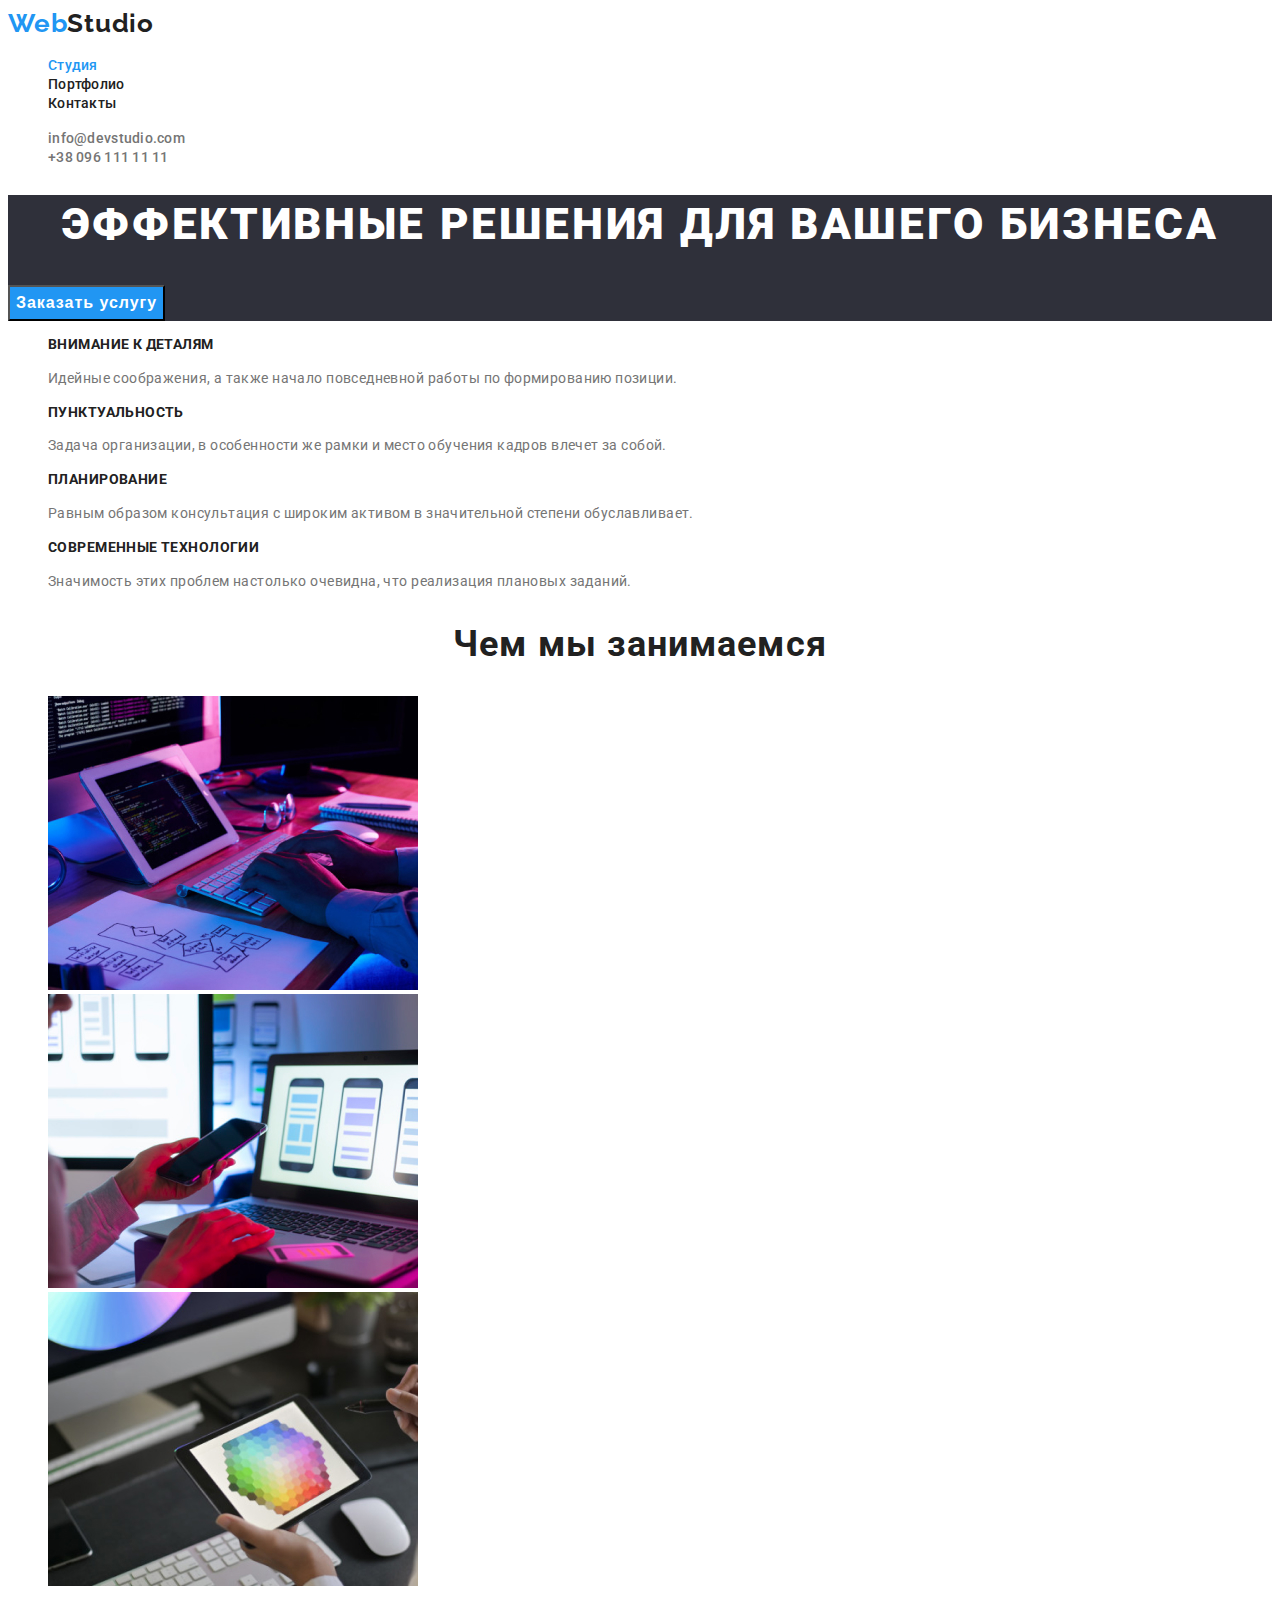
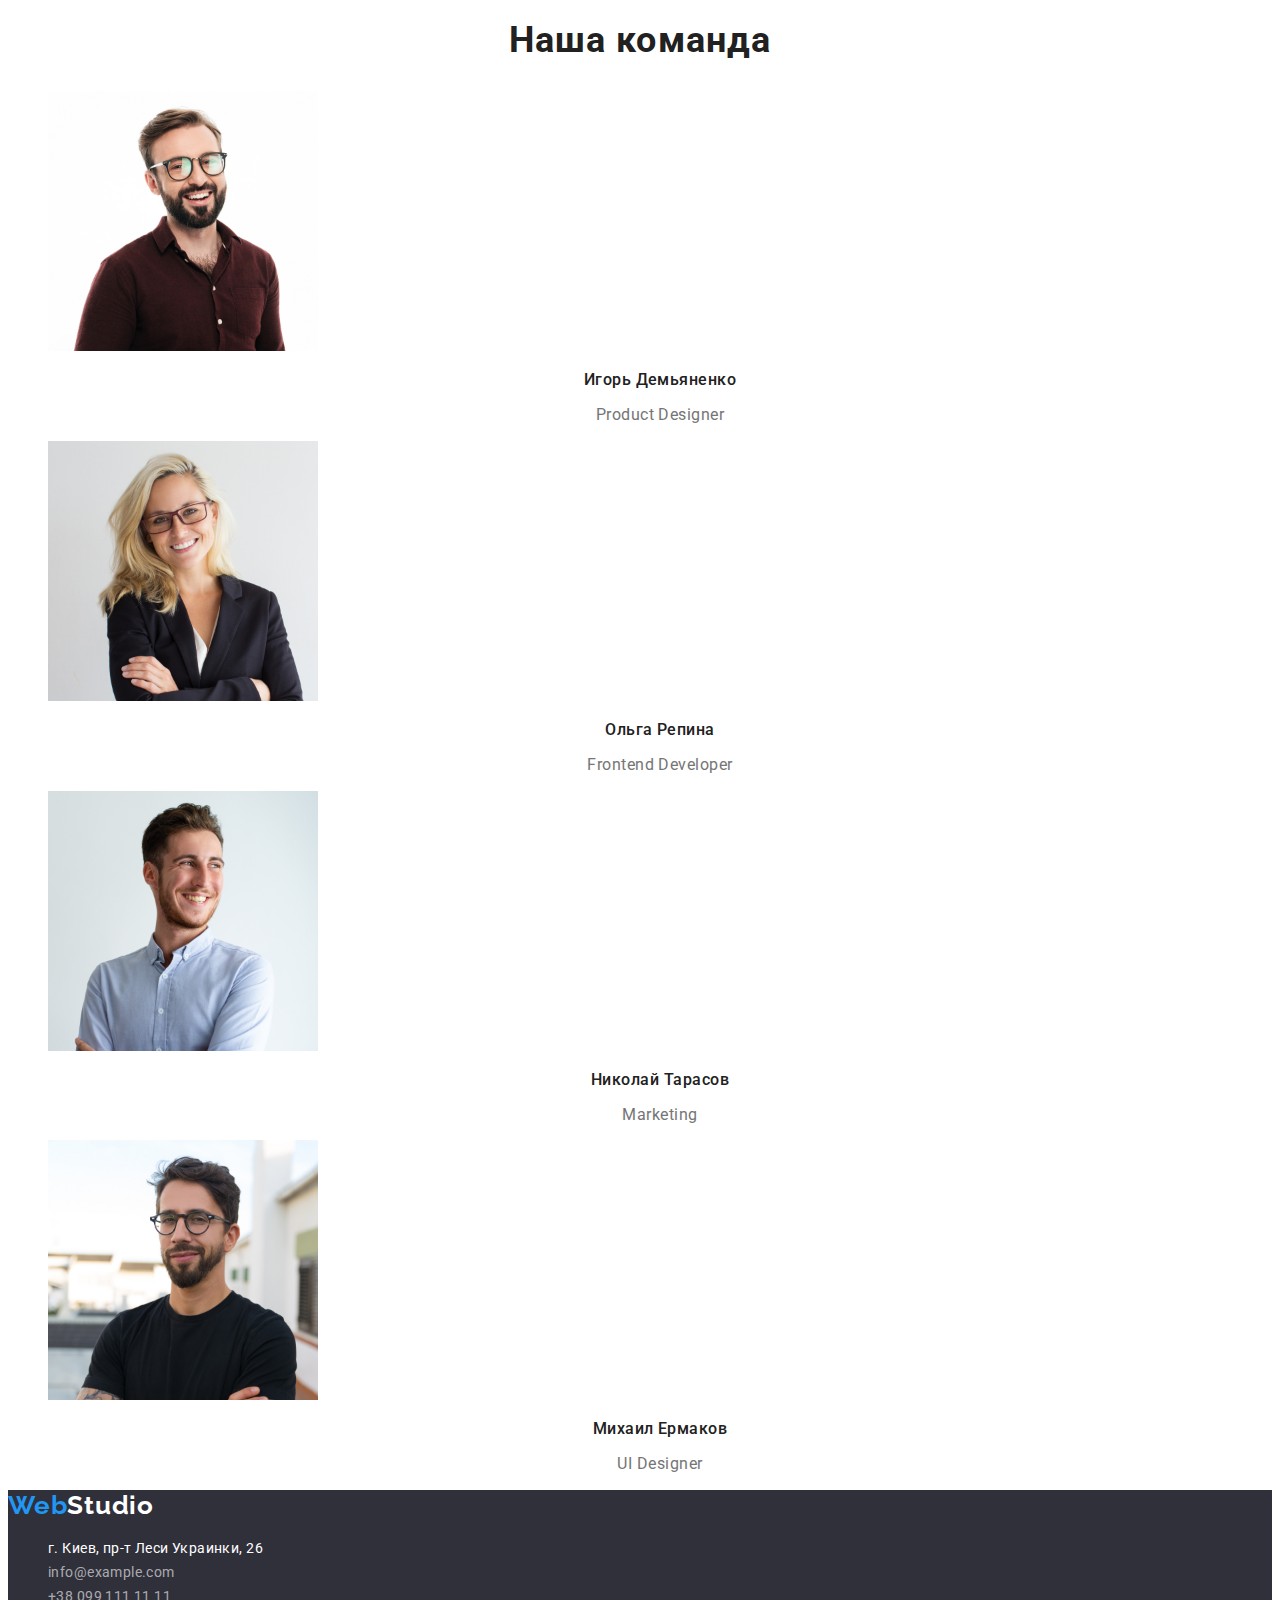
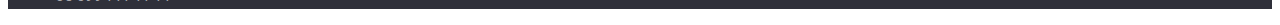
<file: index.html>
<!DOCTYPE html>
<html lang="ru">
<head>
    <meta charset="UTF-8">
    <meta http-equiv="X-UA-Compatible" content="IE=edge">
    <meta name="viewport" content="width=device-width, initial-scale=1.0">
    <title>WebStudio</title>
    <link rel="preconnect" href="https://fonts.googleapis.com">
<link rel="preconnect" href="https://fonts.gstatic.com" crossorigin>
<link href="https://fonts.googleapis.com/css2?family=Roboto:wght@400;500;700;900&display=swap" rel="stylesheet">
<link rel="preconnect" href="https://fonts.googleapis.com">
<link rel="preconnect" href="https://fonts.gstatic.com" crossorigin>
<link href="https://fonts.googleapis.com/css2?family=Raleway:wght@700&family=Roboto:wght@400;500;700;900&display=swap" rel="stylesheet">
    <link rel="stylesheet" href="./css/styles.css">
</head>
<body>
    <!---HEADER-->
    <header class="page-header">
        <nav class="navigation">   
            <a class="logo-link link" href="" lang="en">Web<span class="logo-accent">Studio</span></a>
            <ul class="menu list">
            <li class="menu-item">
                <a class="menu-link-studio link" href="">Студия</a>
            </li>
            <li class="menu-item">
                <a class="menu-link link" href="./portfolio.html">Портфолио</a>
            <li class="menu-item">
                <a class="menu-link link" href="">Контакты</a>
            </li>
            </ul>
        </nav>
        <ul class="adress list">
            <li>
                <a class="mail link" href="mailto:info@devstudio.com">info@devstudio.com</a>
            </li>
            <li>
                <a class="phone-number link" href="tel:+380961111111">+38 096 111 11 11</a>
            </li>
        </ul>
    </header>
    <main>
        <section class="hero">
            <h1 class="main-tittle" id="tittle">Эффективные решения для вашего бизнеса</h1>
            <button class="modal-btn" type="button">Заказать услугу</button>
        </section>
        <section class="hero2">
            <ul class="list">
                <li>
                    <h3 class="tittle">Внимание к деталям</h3>
                    <p class="suptittle">Идейные соображения, а также начало повседневной работы по формированию позиции.</p>
                </li>
                <li>
                    <h3 class="tittle">Пунктуальность</h3>
                    <p class="suptittle">Задача организации, в особенности же рамки и место обучения кадров влечет за собой.</p>
                </li>
                <li>
                    <h3 class="tittle">Планирование</h3>
                    <p class="suptittle">Равным образом консультация с широким активом в значительной степени обуславливает.</p>
                </li>
                <li>
                    <h3 class="tittle">Современные технологии</h3>
                    <p class="suptittle">Значимость этих проблем настолько очевидна, что реализация плановых заданий.</p>
                </li>
            </ul>   
        </section>
        <section class="about">
            <h2 class="main-about">Чем мы занимаемся</h2>
            <ul class="table-about list">
                <li>
                    <img src="./Images/About/img.jpg" alt="Пишет на планшете" width="370" height="294">
                </li>
                <li>
                    <img src="./Images/About/img1.jpg" alt="Пишет на ноутбуке В руке телефон " width="370" height="294">
                </li>
                <li>
                    <img src="./Images/About/img2.jpg" alt="Пишет маркером на планшете" width="370" height="294">
                </li>
            </ul>
        </section>
        <section class="our-team">
            <h2 class="our-team-main">Наша команда</h2>
            <ul class="our-team-table list">
                <li>
                    <img src="./Images/People/img.jpg" alt="Игорь Демьяненко" width="270" height="260">
                    <h3 class="name">Игорь Демьяненко</h3>
                    <p class="position">Product Designer</p>
                </li>
                <li>
                    <img src="./Images/People/img1.jpg" alt="Ольга Репина" width="270" height="260">
                    <h3 class="name">Ольга Репина</h3>
                    <p class="position">Frontend Developer</p>
                </li>
                <li>
                    <img src="./Images/People/img2.jpg" alt="Николай Тарасов" width="270" height="260">
                    <h3 class="name">Николай Тарасов</h3>
                    <p class="position">Marketing</p>
                </li>
                <li>
                    <img src="./Images/People/img3.jpg" alt="Михаил Ермаков" width="270" height="260">
                    <h3 class="name">Михаил Ермаков</h3>
                    <p class="position">UI Designer</p>
                </li>
            </ul>
        </section>
    </main>
    <footer class="footer">
        <a class="logo-link-footer link" href="">Web<span class="logo-accent-footer">Studio</span></a>
        <address class="address">
            <ul class="link list">
                <li>
                    <a class="map-address-link link" href="https://goo.gl/maps/BHFGsW7ksvpGv4Fn7" target="blank" rel="noopener noreferrer">г. Киев,
                        пр-т Леси Украинки, 26</a>
                </li>
                <li>
                    <a class="mail-link-footer link" href="mailto:info@example.com">info@example.com</a>
                </li>
                <li>
                    <a class="phone-number-footer link" href="tel:+380991111111">+38 099 111 11 11</a>
                </li>
            </ul>
        </address>
    </footer>
</body>
</file>
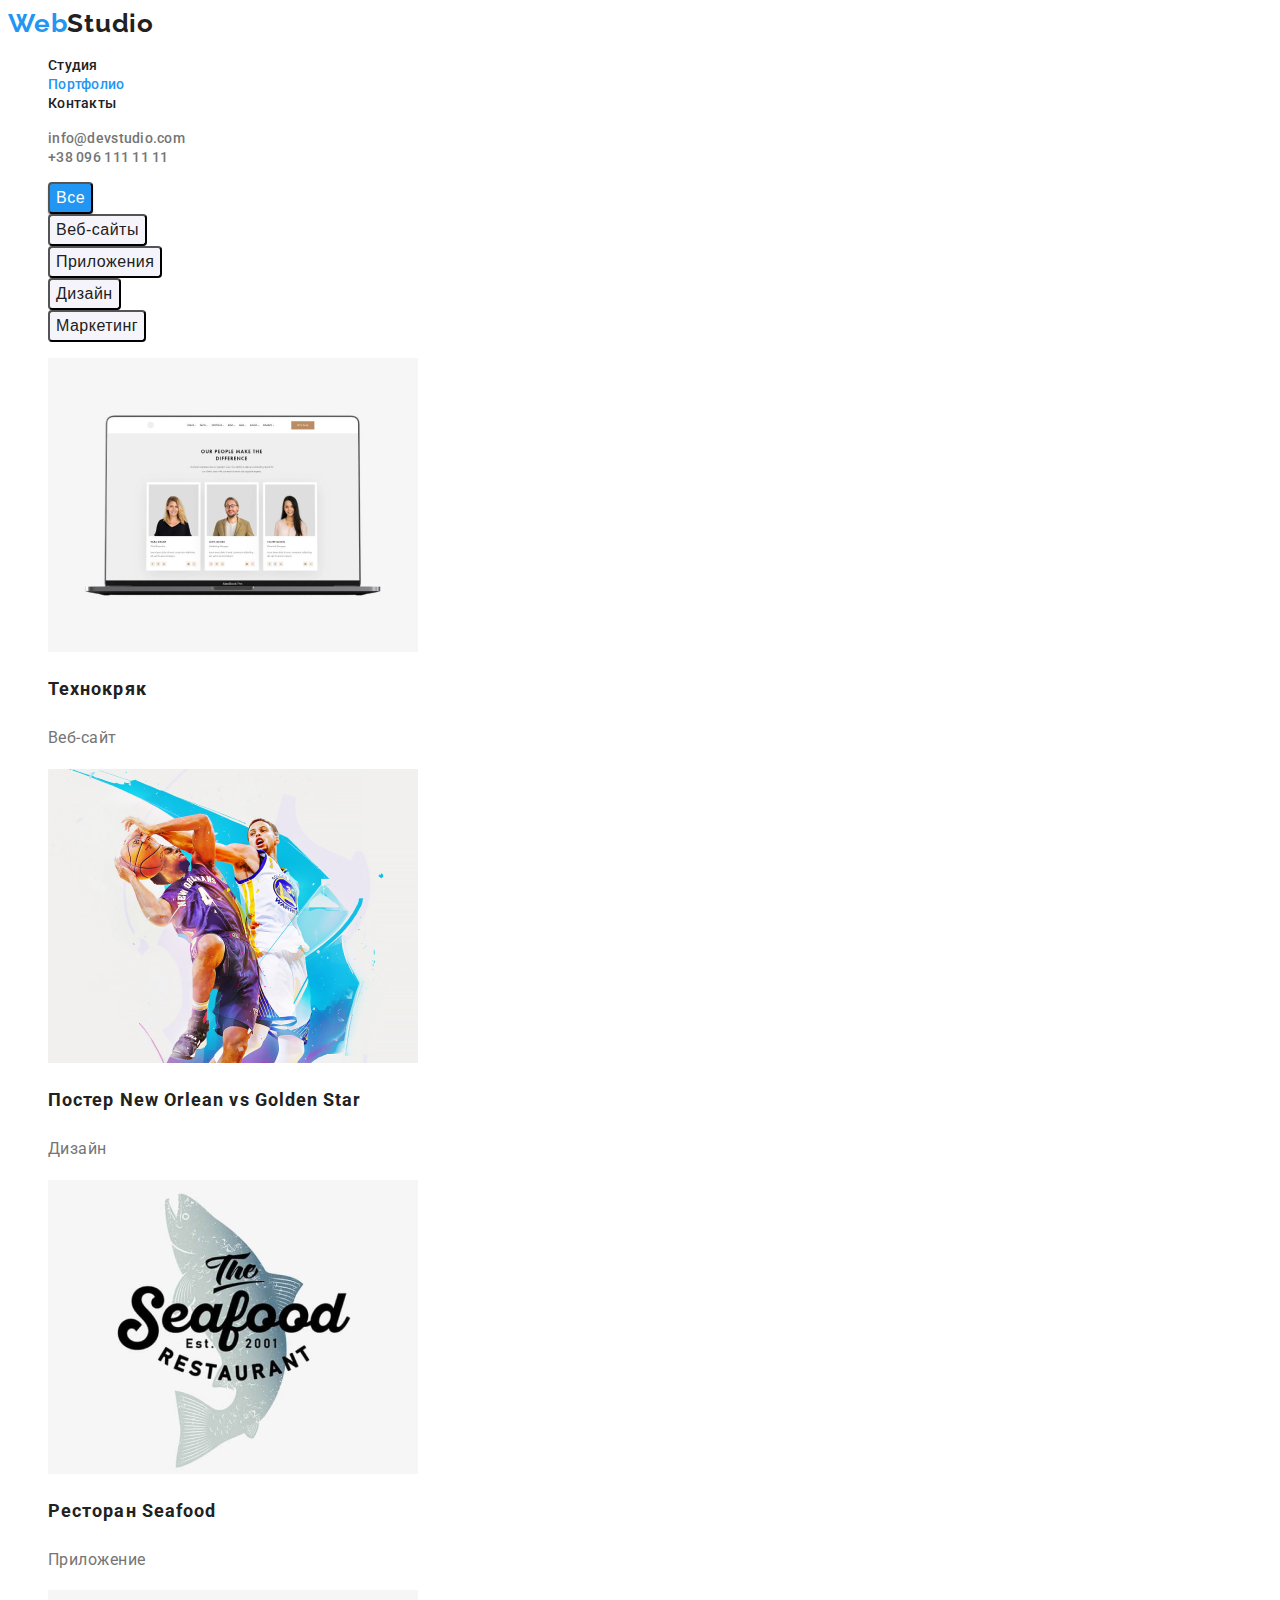
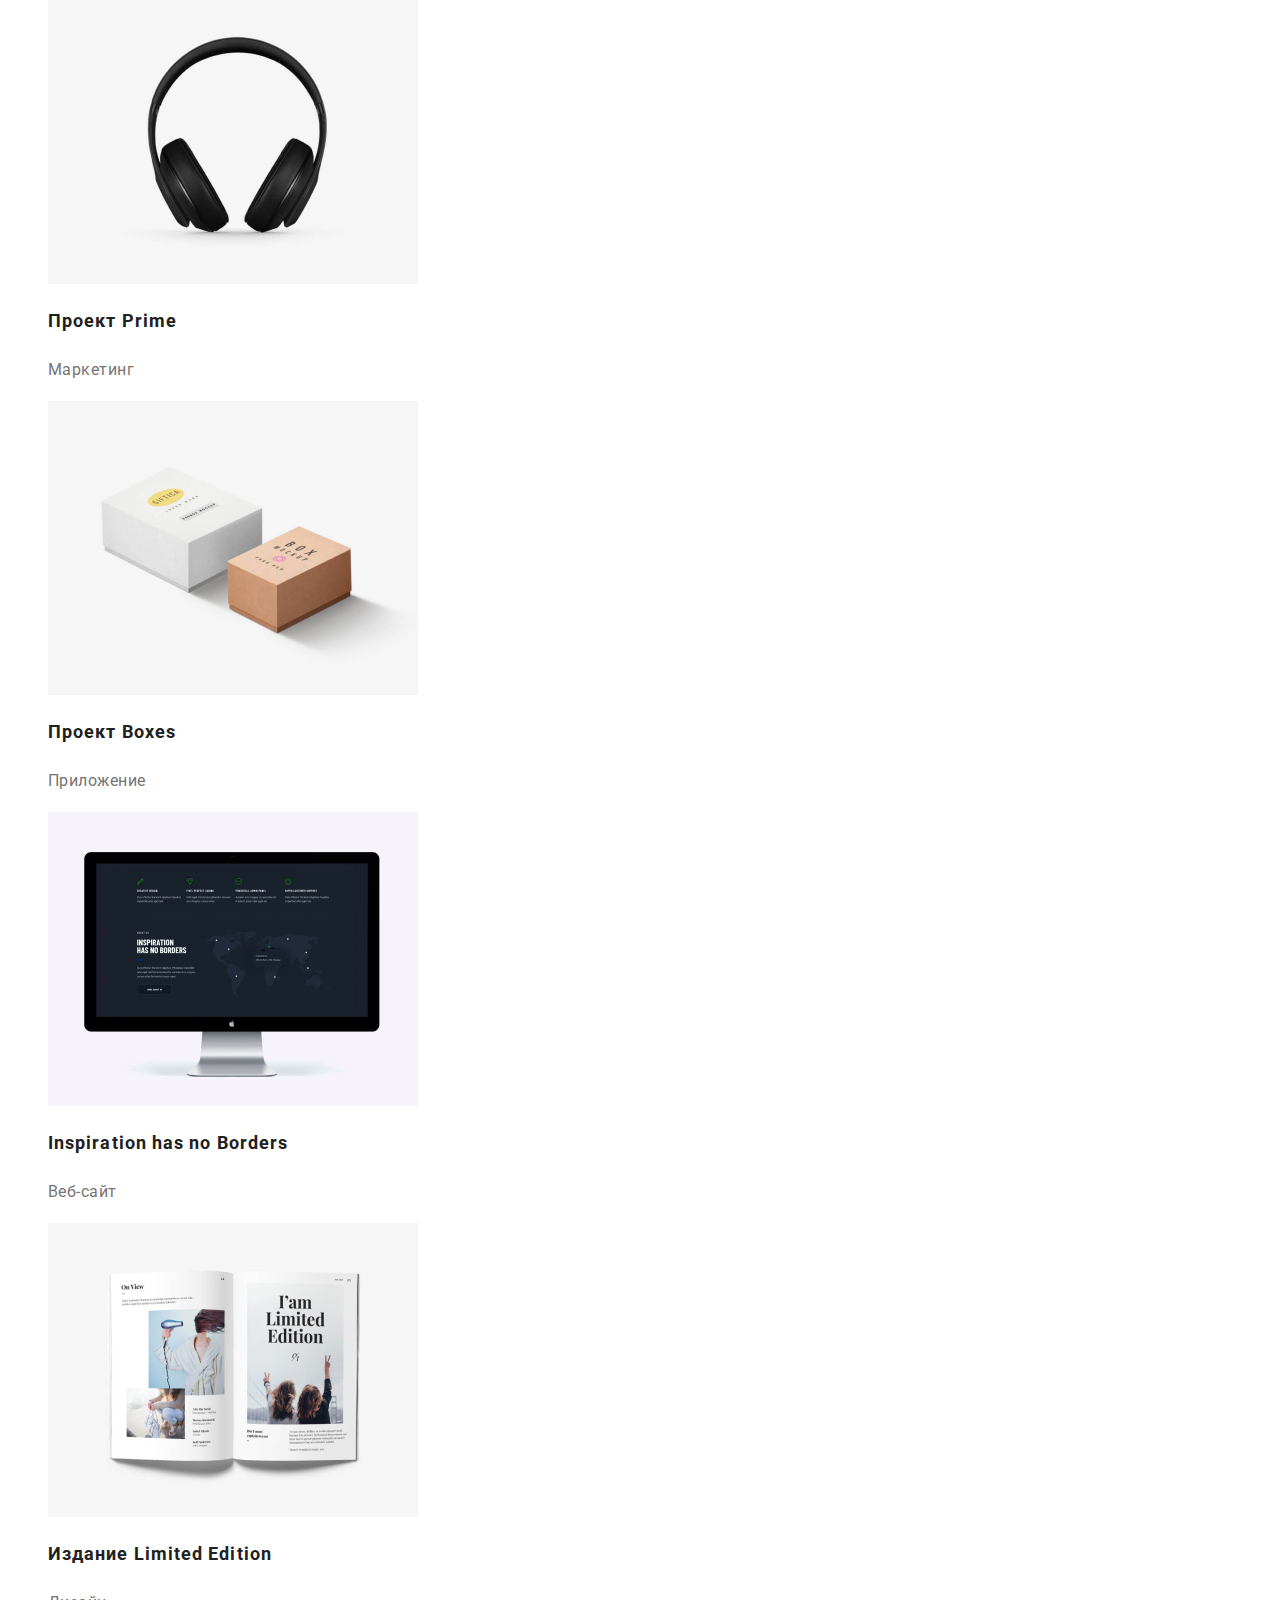
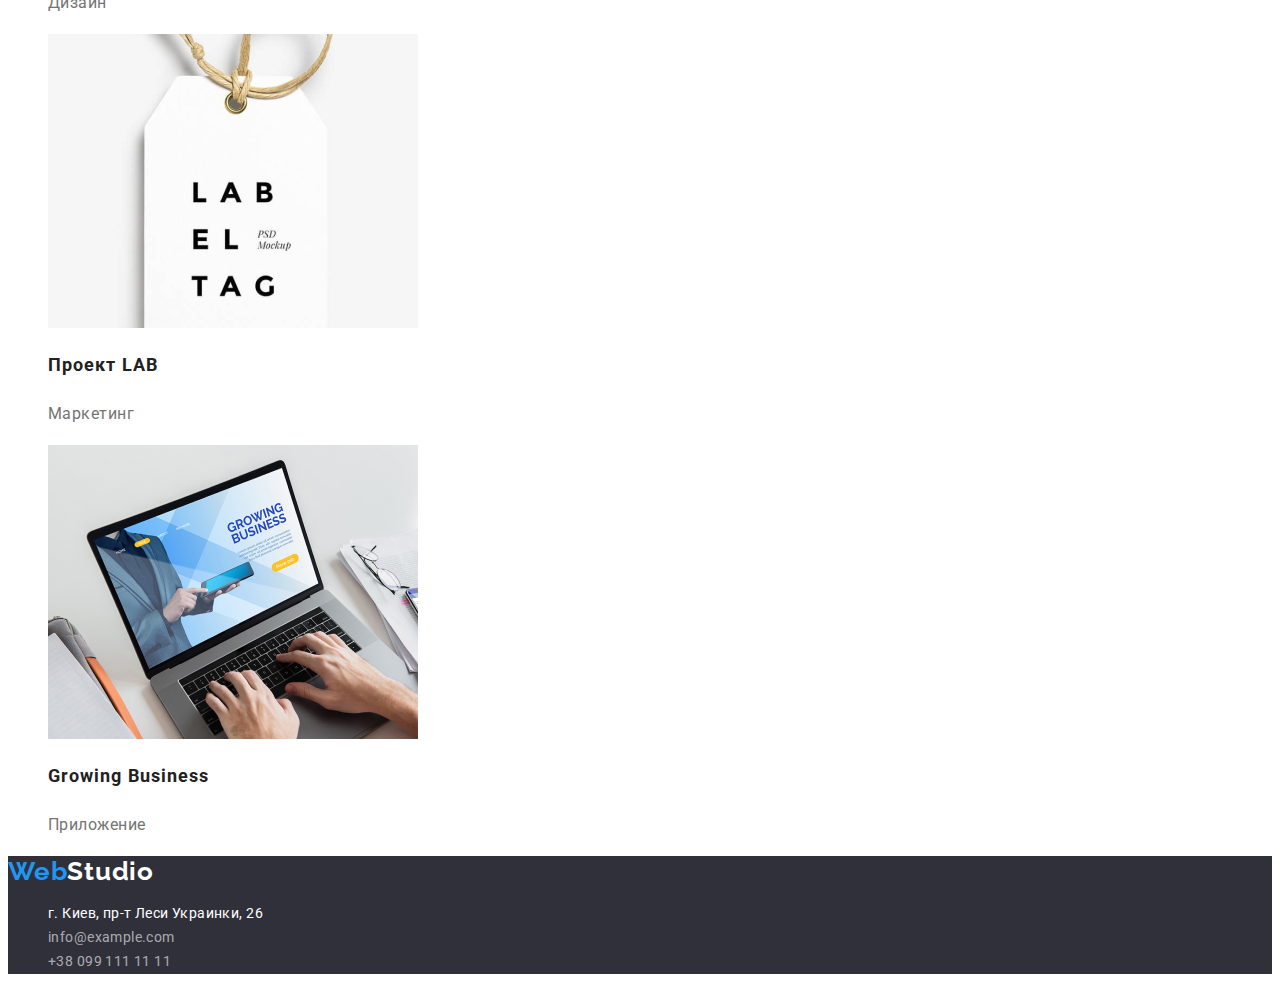
<file: portfolio.html>
<!DOCTYPE html>
<html lang="ru">
<head>
    <meta charset="UTF-8">
    <meta http-equiv="X-UA-Compatible" content="IE=edge">
    <meta name="viewport" content="width=device-width, initial-scale=1.0">
    <title>WebStudio</title>
    <link rel="preconnect" href="https://fonts.googleapis.com">
<link rel="preconnect" href="https://fonts.gstatic.com" crossorigin>
<link href="https://fonts.googleapis.com/css2?family=Roboto:wght@400;500;700;900&display=swap" rel="stylesheet">
<link rel="preconnect" href="https://fonts.googleapis.com">
<link rel="preconnect" href="https://fonts.gstatic.com" crossorigin>
<link href="https://fonts.googleapis.com/css2?family=Raleway:wght@700&family=Roboto:wght@400;500;700;900&display=swap" rel="stylesheet">
    <link rel="stylesheet" href="./css/styles.css">

</head>
<body>
    <header class="page-header">
        <nav class="navigation">
            <a class="logo-link link" href="" lang="en">Web<span class="logo-accent">Studio</span></a>
            <ul class="menu list">
                <li class="menu-item">
                   <a class="menu-link link" href="./index.html">Студия</a>
                </li>
                <li class="menu-item">
                   <a class="menu-link-portfolio link" href="">Портфолио</a>
                </li>
                <li class="menu-item">
                    <a class="menu-link link" href="">Контакты</a> 
                </li>
                </ul>
 </nav>
    <ul class="adress list">
        <li>
            <a class="mail link" href="mailto:info@devstudio.com">info@devstudio.com</a>
        </li>
        <li>
            <a class="phone-number link" href="tel:+380961111111">+38 096 111 11 11</a>
        </li>
</ul>
    </header>
    <main>
        <section class="button-type">
            <nav class="button-type-navigation">
                <div class="button-type-div">
                    <ul class="button-type-list list">
                        <li class="button-type-li">
                            <button class="button-all" type="button">Все</button>
                        </li>
                        <li>
                            <button class="button-websities" type="button">Веб-сайты</button>
                        </li>
                        <li>
                            <button class="button-applications" type="button">Приложения</button>
                        </li>
                        <li>
                            <button class="button-design" type="button">Дизайн</button>
                        </li>
                        <li>
                            <button class="button-marketing" type="button">Маркетинг</button>
                        </li>
                    </ul>
                </div>
            </nav>
            <ul class=" list">
                <li>
                    <img src="./Images/About/prtfolio.jpg" alt="">
                    <h2>Технокряк</h2>
                    <p>Веб-сайт</p>
                </li>
                <li>
                    <img src="./Images/About/prtfolio1.jpg" alt="">
                    <h2>Постер New Orlean vs Golden Star</h2>
                    <p>Дизайн</p>
                </li>
                <li>
                    <img src="./Images/About/prtfolio2.jpg" alt="">
                    <h2>Ресторан Seafood</h2>
                    <p>Приложение</p>
                </li>
                <li>
                    <img src="./Images/About/prtfolio3.jpg" alt="">
                    <h2>Проект Prime</h2>
                    <p>Маркетинг</p>
                </li>
                <li>
                    <img src="./Images/About/prtfolio4.jpg" alt="">
                    <h2>Проект Boxes</h2>
                    <p>Приложение</p>
                </li>
                <li>
                    <img src="./Images/About/prtfolio5.jpg" alt="">
                    <h2>Inspiration has no Borders</h2>
                    <p>Веб-сайт</p>
                </li>
                <li>
                    <img src="./Images/About/prtfolio6.jpg" alt="">
                    <h2>Издание Limited Edition</h2>
                    <p>Дизайн</p>
                </li>
                <li>
                    <img src="./Images/About/prtfolio7.jpg" alt="">
                    <h2>Проект LAB</h2>
                    <p>Маркетинг</p>
                </li>
                <li>
                    <img src="./Images/About/prtfolio8.jpg" alt="">
                    <h2>Growing Business</h2>
                    <p>Приложение</p>
                </li>
            </ul>
        </section>
    </main>
    <footer class="footer">
        <a class="logo-link-footer link" href="">Web<span class="logo-accent-footer">Studio</span></a>
        <address class="address">
            <ul class="link list">
                <li>
                    <a class="map-address-link link" href="https://goo.gl/maps/BHFGsW7ksvpGv4Fn7" target="blank" rel="noopener noreferrer">г. Киев,
                        пр-т Леси Украинки, 26</a>
                </li>
                <li>
                    <a class="mail-link-footer link" href="mailto:info@example.com">info@example.com</a>
                </li>
                <li>
                    <a class="phone-number-footer link" href="tel:+380991111111">+38 099 111 11 11</a>
                </li>
            </ul>
        </address>
    </footer>
</body>
</html>
</file>
<file: css/styles.css>
.link{
    text-decoration: none;
}
.list {
    list-style: none;
}
.logo-link{font-family: 'Raleway', sans-serif;
    font-weight: 700;
    font-size: 26px;
    line-height: 1.19;
    /* identical to box height */
    letter-spacing: 0.03em;
    color: #2196F3;
}
.logo-accent{
    color: #212121;
}
body{
    font-family: 'Roboto', sans-serif;
}
.menu-link{
    font-weight: 500;
    font-size: 14px;
    line-height: 1.14;
    letter-spacing: 0.02em;
    color: #212121;}
    .menu-link:hover,
    .menu-link:focus{
        color: #2196F3;
        ;
    }
    .menu-link-studio{
 font-weight: 500;
font-size: 14px;
line-height: 16px;
letter-spacing: 0.02em;

color: #2196F3;
    }
    .menu-link-portfolio{
font-weight: 500;
font-size: 14px;
line-height: 16px;
letter-spacing: 0.02em;

color: #2196F3;
    }
.mail{
        font-weight: 500;
        font-size: 14px;
        line-height: 1.14;
        letter-spacing: 0.02em;
        color: #757575;}
        .mail:hover,
        .mail:focus{
            color: #2196F3;
        }
        .phone-number{
font-weight: 500;
font-size: 14px;
line-height: 1.14;
letter-spacing: 0.02em;
color: #757575;
        }
        .phone-number:hover,
        .phone-number:focus{
            color: #2196F3;
        }
        .hero{
            background: #2F303A;
        }
        .main-tittle{
font-weight: 900;
font-size: 44px;
line-height: 1.36;
/* or 136% */
text-align: center;
letter-spacing: 0.06em;
text-transform: uppercase;

color: #FFFFFF;        }
.modal-btn{
    background: #2196F3;
    font-weight: 700;
    font-size: 16px;
    line-height: 1.87;
    display: flex;
    align-items: center;
    text-align: center;
    letter-spacing: 0.06em;
    color: #FFFFFF;
    cursor: pointer;
}
.modal-btn:hover,
.modal-btn:focus{
    color: #FFFFFF;
    background: #188CE8;
}
.tittle{
font-weight: 700;
font-size: 14px;
line-height: 1.14;
letter-spacing: 0.03em;
text-transform: uppercase;

color: #212121;
}
.suptittle{
font-weight: 400;
font-size: 14px;
line-height: 1.71;
/* or 171% */
letter-spacing: 0.03em;
color: #757575;
}
.main-about{
font-weight: 700;
font-size: 36px;
line-height: 1.16;
text-align: center;
letter-spacing: 0.03em;
color: #212121;
}
.our-team-main{
font-weight: 700;
font-size: 36px;
line-height: 1.16;
text-align: center;
letter-spacing: 0.03em;
color: #212121;
}
.name{
font-weight: 500;
font-size: 16px;
line-height: 1.18;
/* identical to box height */
text-align: center;
letter-spacing: 0.03em;
color: #212121;
}
.position{
    font-weight: 400;
font-size: 16px;
line-height: 1.18;
/* identical to box height */
text-align: center;
letter-spacing: 0.03em;
color: #757575;
}
.logo-link-footer{
font-family: 'Raleway', sans-serif;
font-weight: 700;
font-size: 26px;
line-height: 1.19;
/* identical to box height */
letter-spacing: 0.03em;
color: #2196F3;
}
.logo-accent-footer{
    color: #FFFFFF;
}
.address{
    font-style: normal;
}
.map-address-link{
    font-weight: 400;
    font-size: 14px;
    line-height: 1.71;
    /* or 171% */
    letter-spacing: 0.03em;
    color: #FFFFFF;
}
.mail-link-footer{
 font-weight: 400;
font-size: 14px;
line-height: 1.71;
/* or 171% */
letter-spacing: 0.03em;
color: rgba(255, 255, 255, 0.6);
}
.phone-number-footer{
font-weight: 400;
font-size: 14px;
line-height: 1.71;
/* or 171% */

letter-spacing: 0.03em;

color: rgba(255, 255, 255, 0.6);
}

h2{
font-weight: 700;
font-size: 18px;
line-height: 2;
/* identical to box height, or 200% */
letter-spacing: 0.06em;
color: #212121;
}
p{
    font-weight: 400;
    font-size: 16px;
    line-height: 1.87;
    /* identical to box height, or 188% */
    
    letter-spacing: 0.03em;
    
    color: #757575; 
}
.footer{
    background: #2F303A;
}
.button-type-list button{
    font-weight: 500;
font-size: 16px;
line-height: 26px;
/* identical to box height, or 162% */
text-align: center;
letter-spacing: 0.03em;
color: #212121;
background: #F5F4FA;
border-radius: 4px;
cursor: pointer;
}
.button-type-list button:hover,
.button-type-list button:focus{
    color: #FFFFFF;
    background: #2196F3;
}
.button-type-li button {
    color: #FFFFFF;
    background: #2196F3;
/* shadow-middle */
box-shadow: 0px 3px 1px rgba(0, 0, 0, 0.1), 0px 1px 2px rgba(0, 0, 0, 0.08), 0px 2px 2px rgba(0, 0, 0, 0.12);
border-radius: 4px;
}
</file>
